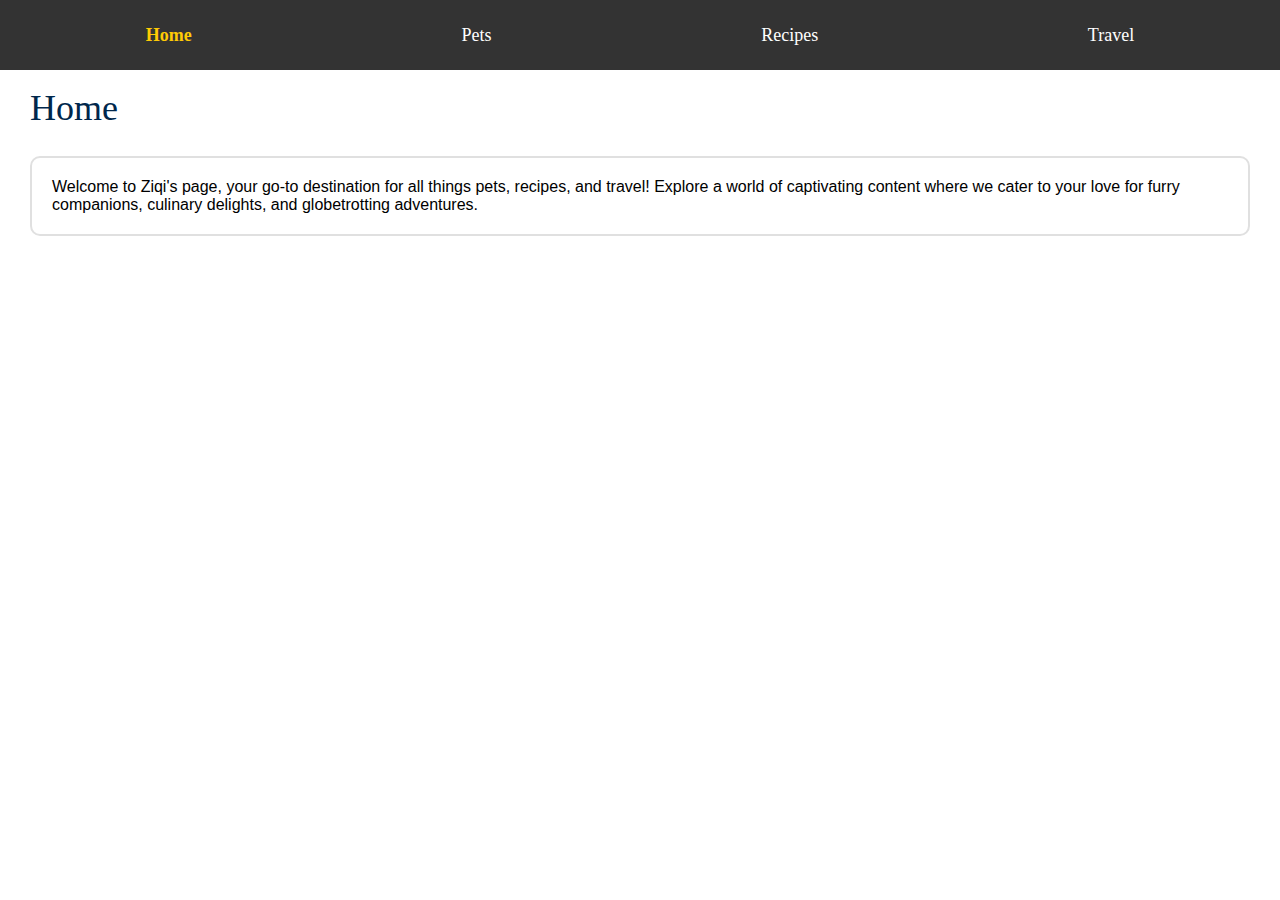
<file: index.html>
<!DOCTYPE html>
<html lang="en">

<head>
    <meta charset="UTF-8">
    <meta name="viewport" content="width=device-width, initial-scale=1.0">
    <title>Home</title>
    <link rel="stylesheet" href="css/html5reset.css">
    <link rel="stylesheet" href="css/style.css">
</head>

<body>
    <header>
        <nav>
            <a class="skip-main" href="#main">Skip to Main Content</a>
            <ul>
                <li><a class="current-page" href="index.html">Home</a></li>
                <li><a href="pets.html">Pets</a></li>
                <li><a href="recipes.html">Recipes</a></li>
                <li><a href="travel.html">Travel</a></li>
            </ul>
        </nav>
        <h1>Home</h1>
    </header>
    <main id="main">
        <div>
            <p>Welcome to Ziqi's page, your go-to destination for all things pets, recipes, and travel!
                Explore a world of captivating content where we cater to your love for furry companions, culinary
                delights, and globetrotting adventures. </p>

        </div>
        <!-- Jackie Wolf -->

    </main>

</body>

</html>
</file>
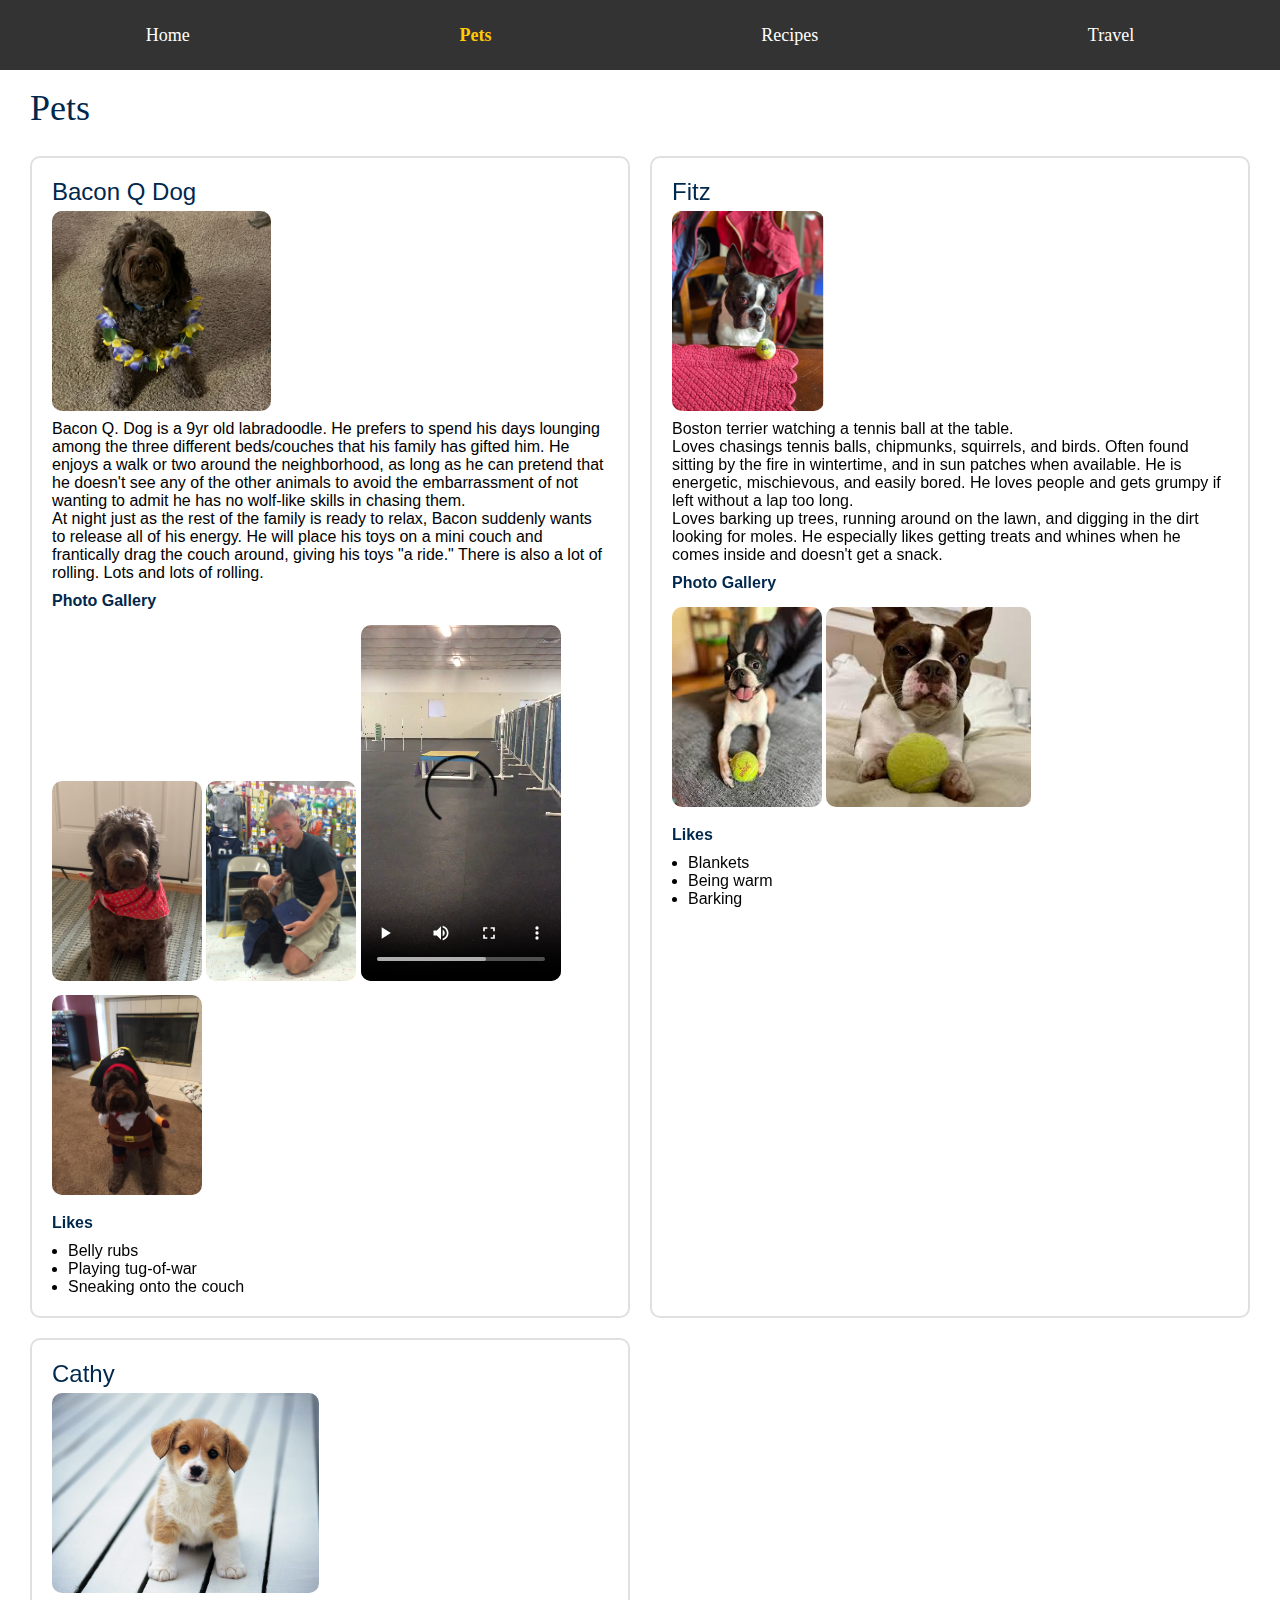
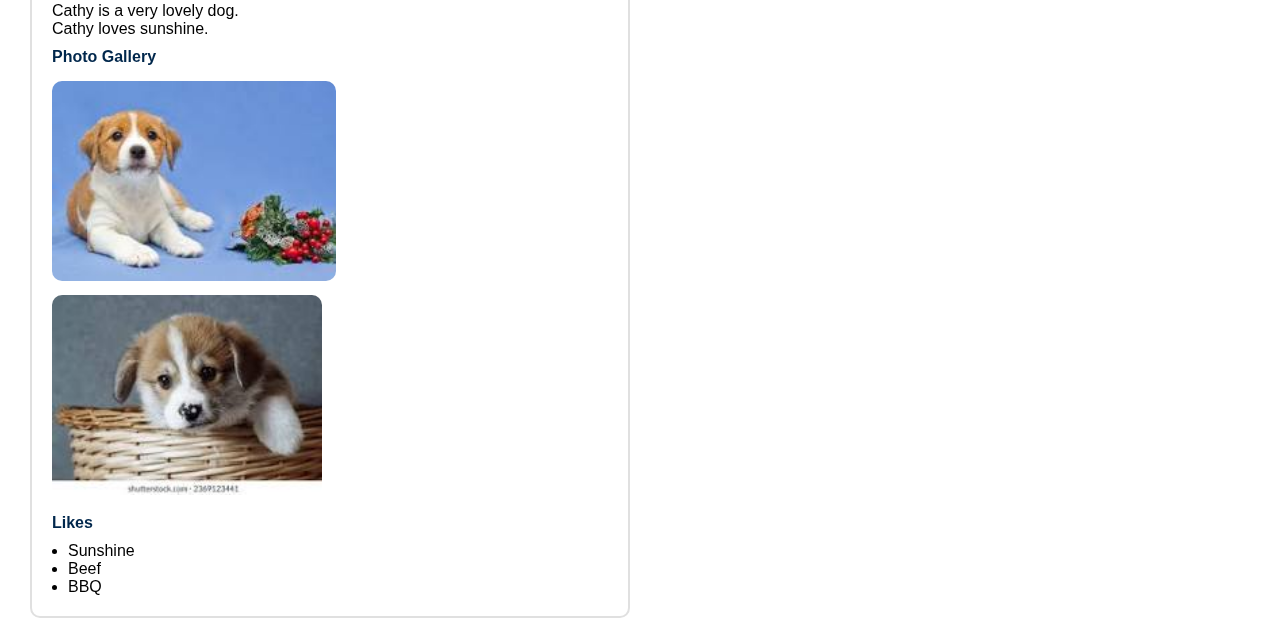
<file: pets.html>
<!DOCTYPE html>
<html lang="en">

<head>
    <meta charset="UTF-8">
    <meta name="viewport" content="width=device-width, initial-scale=1.0">
    <title>Pets</title>
    <link rel="stylesheet" href="css/html5reset.css">
    <link rel="stylesheet" href="css/style.css">
</head>

<body>
    <header>
        <nav>
            <a class="skip-main" href="#main">Skip to Main Content</a>
            <ul>
                <li><a href="index.html">Home</a></li>
                <li><a class="current-page" href="pets.html">Pets</a></li>
                <li><a href="recipes.html">Recipes</a></li>
                <li><a href="travel.html">Travel</a></li>
            </ul>
        </nav>
        <h1>Pets</h1>
    </header>
    <main id="main">
        <div>
            <h2>Bacon Q Dog</h2>
            <img src="images/bacon.jpg" width="400" alt="Brown labradoodle wearing colorful lei">

            <p>Bacon Q. Dog is a 9yr old labradoodle. He prefers to spend his days lounging among the three different
                beds/couches that his family has gifted him. He enjoys a walk or two around the neighborhood, as long as
                he can pretend that he doesn't see any of the other animals to avoid the embarrassment of not wanting to
                admit he has no wolf-like skills in chasing them.</p>
            <P>At night just as the rest of the family is ready to relax, Bacon suddenly wants to release all of his
                energy. He will place his toys on a mini couch and frantically drag the couch around, giving his toys "a
                ride." There is also a lot of rolling. Lots and lots of rolling.</P>
            <h3>Photo Gallery</h3>
            <img src="images/bacon_bandana.JPG" width="200" alt="Brown labradoodle wearing an orange bandana">
            <img src="images/bacon_graduation.JPG" width="200"
                alt="Small labradoodle puppy wearing a graduation cap and gown">
            <video width="200" controls>
                <source src="images/bacon_agility.mov">
                Your browser does not support the video tag. This was a video of a girl and dog demonstrating a sit and
                stay procedure
            </video>
            <img src="images/bacon_halloween.JPG" width="200" alt="Brown labradoodle wearing a pirate costume">

            <h3>Likes</h3>
            <ul>
                <li>Belly rubs</li>
                <li>Playing tug-of-war</li>
                <li>Sneaking onto the couch</li>
            </ul>
            <!-- Jackie Wolf -->
        </div>
        <div>
            <h2>Fitz</h2>
            <img src="images/fitz.jpeg" width="400" alt="Black and white dog watching at the tennis ball.">

            <p>Boston terrier watching a tennis ball at the table.</p>
            <p>Loves chasings tennis balls, chipmunks, squirrels, and birds. Often found sitting by the fire in
                wintertime, and in sun patches when available. He is energetic, mischievous, and easily bored. He loves
                people and gets grumpy if left without a lap too long.</p>
            <p>Loves barking up trees, running around on the lawn, and digging in the dirt looking for moles. He
                especially likes getting treats and whines when he comes inside and doesn't get a snack.</p>


            <h3>Photo Gallery</h3>
            <img src="images/fitz2.jpeg" width="200" alt="Black and white dog figure 2.">
            <img src="images/fitz3.jpeg" width="200" alt="Black and white dog figure 3.">

            <h3>Likes</h3>
            <ul>
                <li>Blankets</li>
                <li>Being warm</li>
                <li>Barking</li>
            </ul>
        </div>
        <div>
            <h2>Cathy</h2>
            <img src="images/cathy.jpeg" width="400" alt="Cute Brown and white dog.">
            <p>Cathy is a very lovely dog.</p>
            <p>Cathy loves sunshine.</p>
            <h3>Photo Gallery</h3>
            <img src="images/cathy2.jpeg" width="200" alt="Cute Brown and white dog 2.">
            <img src="images/cathy3.jpeg" width="200" alt="Cute Brown and white dog 3.">

            <h3>Likes</h3>
            <ul>
                <li>Sunshine</li>
                <li>Beef</li>
                <li>BBQ</li>
            </ul>
        </div>
    </main>

</body>

</html>
</file>
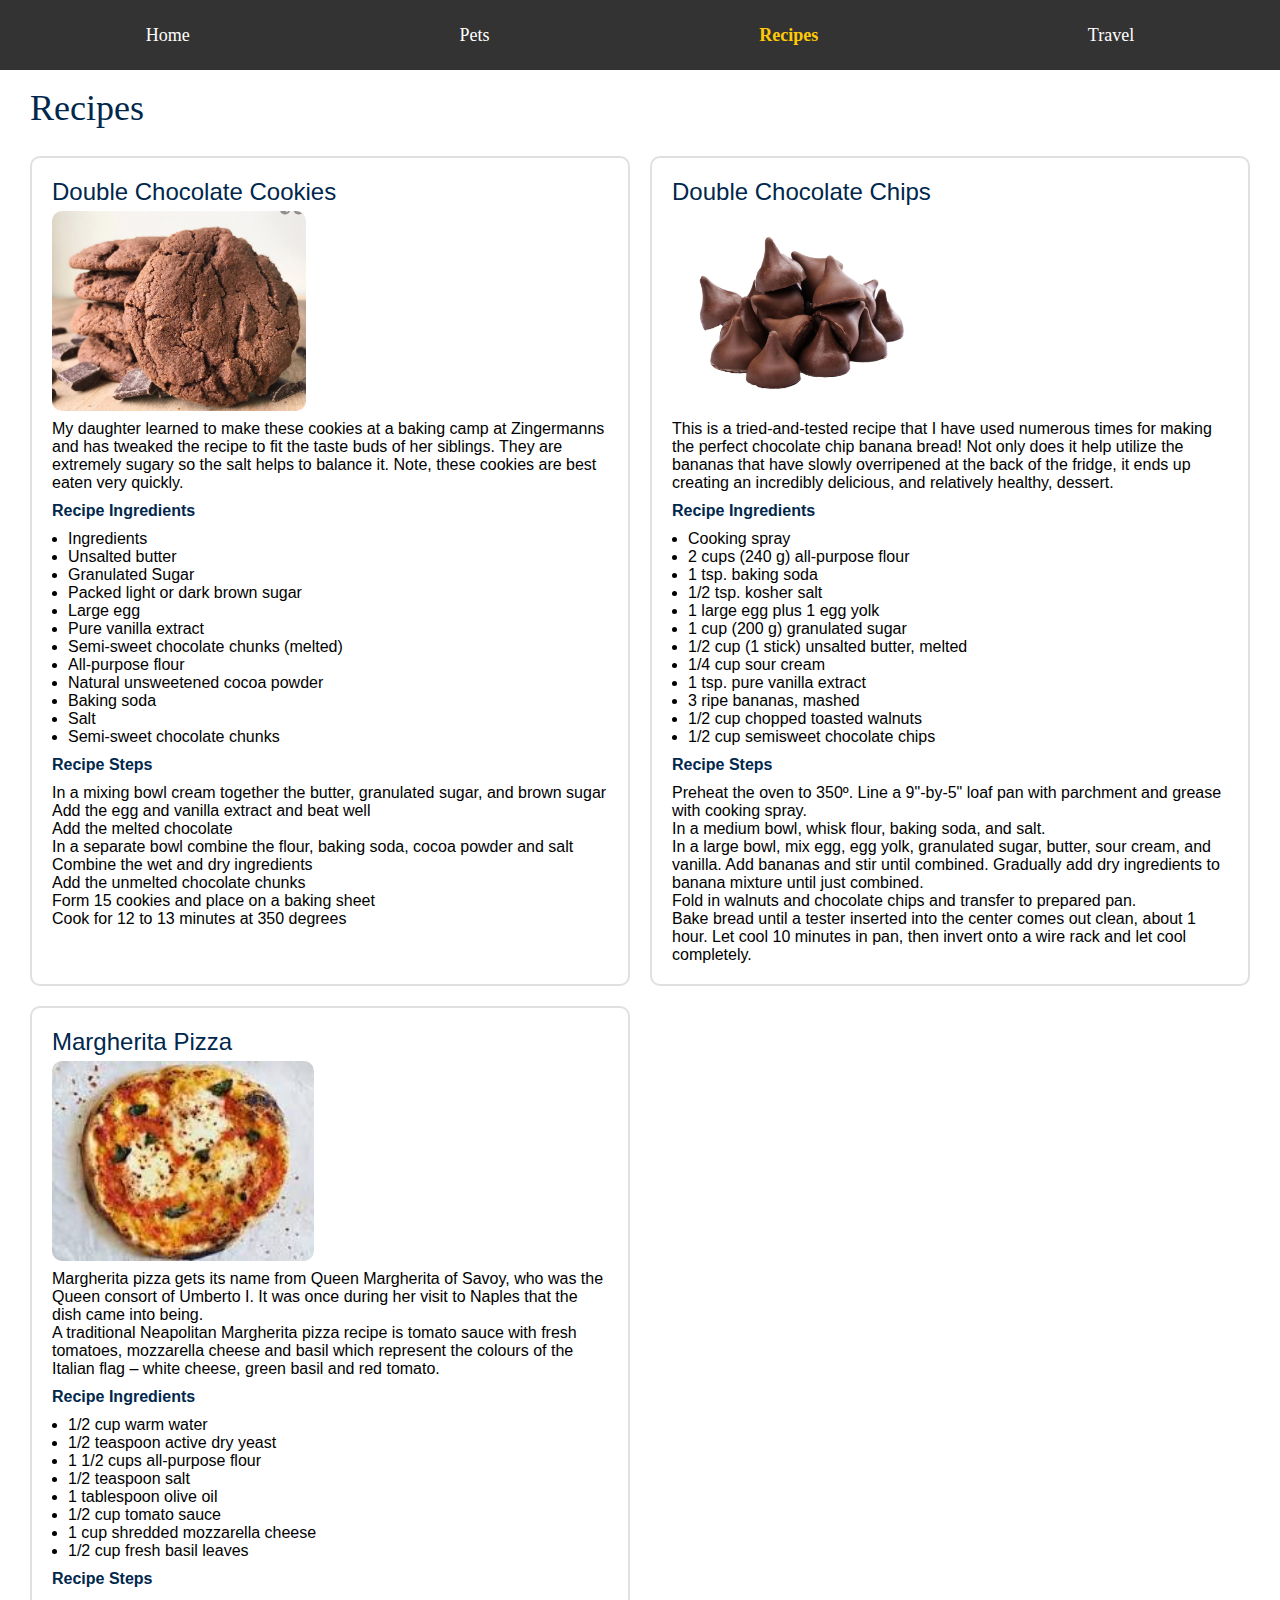
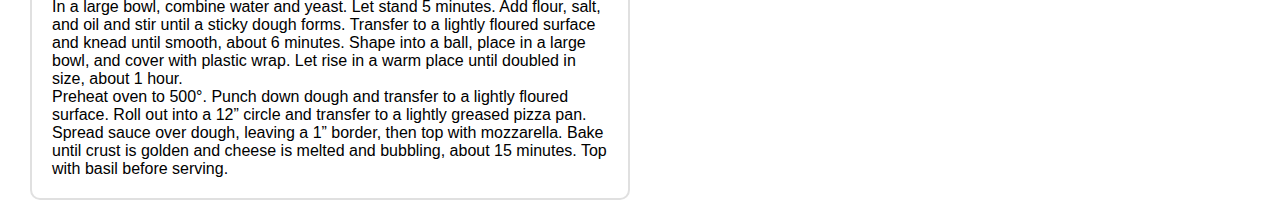
<file: recipes.html>
<!DOCTYPE html>
<html lang="en">

<head>
    <meta charset="UTF-8">
    <meta name="viewport" content="width=device-width, initial-scale=1.0">
    <title>Recipes</title>
    <link rel="stylesheet" href="css/html5reset.css">
    <link rel="stylesheet" href="css/style.css">
</head>

<body>
    <header>
        <nav>
            <a class="skip-main" href="#main">Skip to Main Content</a>
            <ul>
                <li><a href="index.html">Home</a></li>
                <li><a href="pets.html">Pets</a></li>
                <li><a class="current-page" href="recipes.html">Recipes</a></li>
                <li><a href="travel.html">Travel</a></li>
            </ul>
        </nav>
        <h1>Recipes</h1>
    </header>
    <main id="main">
        <div>
            <h2>Double Chocolate Cookies</h2>
            <img src="images/double_chocolate_cookies.png" width="400" alt="Chocolate cookies">

            <p>My daughter learned to make these cookies at a baking camp at Zingermanns and has tweaked the recipe to
                fit the taste buds of her siblings. They are extremely sugary so the salt helps to balance it. Note,
                these cookies are best eaten very quickly.</p>

            <h3>Recipe Ingredients</h3>
            <ul>
                <li>Ingredients</li>
                <li>Unsalted butter</li>
                <li>Granulated Sugar</li>
                <li>Packed light or dark brown sugar</li>
                <li>Large egg</li>
                <li>Pure vanilla extract</li>
                <li>Semi-sweet chocolate chunks (melted)</li>
                <li>All-purpose flour</li>
                <li>Natural unsweetened cocoa powder</li>
                <li>Baking soda</li>
                <li>Salt</li>
                <li>Semi-sweet chocolate chunks</li>
            </ul>

            <h3>Recipe Steps</h3>
            <ol>
                <li>In a mixing bowl cream together the butter, granulated sugar, and brown sugar</li>
                <li>Add the egg and vanilla extract and beat well</li>
                <li>Add the melted chocolate</li>
                <li>In a separate bowl combine the flour, baking soda, cocoa powder and salt</li>
                <li>Combine the wet and dry ingredients</li>
                <li>Add the unmelted chocolate chunks</li>
                <li>Form 15 cookies and place on a baking sheet</li>
                <li>Cook for 12 to 13 minutes at 350 degrees</li>
            </ol>

        </div>

        <div>
            <h2>Double Chocolate Chips</h2>
            <img src="images/double_chocolate_chips.png" width="400" alt="Chocolate chips">

            <p>This is a tried-and-tested recipe that I have used numerous times for making the perfect chocolate chip
                banana bread! Not only does it help utilize the bananas that have slowly overripened at the back of the
                fridge, it ends up creating an incredibly delicious, and relatively healthy, dessert.</p>

            <h3>Recipe Ingredients</h3>
            <ul>
                <li>Cooking spray</li>
                <li>2 cups (240 g) all-purpose flour</li>
                <li>1 tsp. baking soda</li>
                <li>1/2 tsp. kosher salt</li>
                <li>1 large egg plus 1 egg yolk</li>
                <li>1 cup (200 g) granulated sugar</li>
                <li>1/2 cup (1 stick) unsalted butter, melted</li>
                <li>1/4 cup sour cream</li>
                <li>1 tsp. pure vanilla extract</li>
                <li>3 ripe bananas, mashed</li>
                <li>1/2 cup chopped toasted walnuts</li>
                <li>1/2 cup semisweet chocolate chips</li>
            </ul>

            <h3>Recipe Steps</h3>
            <ol>
                <li>Preheat the oven to 350º. Line a 9"-by-5" loaf pan with parchment and grease with cooking spray.
                </li>
                <li>In a medium bowl, whisk flour, baking soda, and salt.</li>
                <li>In a large bowl, mix egg, egg yolk, granulated sugar, butter, sour cream, and vanilla. Add bananas
                    and stir until combined. Gradually add dry ingredients to banana mixture until just combined.</li>
                <li>Fold in walnuts and chocolate chips and transfer to prepared pan.</li>
                <li>Bake bread until a tester inserted into the center comes out clean, about 1 hour. Let cool 10
                    minutes in pan, then invert onto a wire rack and let cool completely.</li>
            </ol>

        </div>

        <div>
            <h2>Margherita Pizza</h2>
            <img src="images/pizza.jpeg" width="400" alt="Pizza">

            <p>Margherita pizza gets its name from Queen Margherita of Savoy, who was the Queen consort of Umberto I. It
                was once during her visit to Naples that the dish came into being.</p>

            <p>A traditional Neapolitan Margherita pizza recipe is tomato sauce with fresh tomatoes, mozzarella cheese
                and basil which represent the colours of the Italian flag – white cheese, green basil and red tomato.
            </p>

            <h3>Recipe Ingredients</h3>
            <ul>
                <li>1/2 cup warm water</li>
                <li>1/2 teaspoon active dry yeast</li>
                <li>1 1/2 cups all-purpose flour</li>
                <li>1/2 teaspoon salt</li>
                <li>1 tablespoon olive oil</li>
                <li>1/2 cup tomato sauce</li>
                <li>1 cup shredded mozzarella cheese</li>
                <li>1/2 cup fresh basil leaves</li>
            </ul>

            <h3>Recipe Steps</h3>
            <ol>
                <li>In a large bowl, combine water and yeast. Let stand 5 minutes. Add flour, salt, and oil and stir
                    until a sticky dough forms. Transfer to a lightly floured surface and knead until smooth, about 6
                    minutes. Shape into a ball, place in a large bowl, and cover with plastic wrap. Let rise in a warm
                    place until doubled in size, about 1 hour.</li>
                <li>Preheat oven to 500°. Punch down dough and transfer to a lightly floured surface. Roll out into a
                    12” circle and transfer to a lightly greased pizza pan. Spread sauce over dough, leaving a 1”
                    border, then top with mozzarella. Bake until crust is golden and cheese is melted and bubbling,
                    about 15 minutes. Top with basil before serving.</li>
            </ol>
        </div>
    </main>

</body>

</html>
</file>
<file: css/style.css>
.skip-main {
    left: -1000px;
    position: absolute;
    color: black;
}

.skip-main:focus {
    left: 10px;
    color: white;
}

.current-page {
    font-weight: bold;
    color: #FFCB05;
}

.current-page:focus {
    color: black;
    background-color: #FFCB05;
}

* {
    font-family: -apple-system, sans-serif;
    line-height: normal;
}

nav ul {
    list-style: none;
    height: 50px;
    align-items: center;
    display: grid;
    grid-template-columns: repeat(4, auto);
    gap: 10px;
    background-color: #333;
    color: #fff;
}

nav li {
    text-align: center;
}

nav a {
    text-decoration: none;
    color: #fff;
    padding: 10px;
    transition: background-color 0.3s;
}

nav a:hover {
    background-color: #555;
}


h1, h2, h3 {
    color: #00274C;
}

h1 {
    padding: 10px 30px;
    font-size: 36px;;
}

h2 {
    font-size: 24px;
}

h3 {
    margin: 10px 0;
    font-size: 16px;
    font-weight: bold;
}

main {
    display: grid;
    grid-template-columns: repeat(auto-fit, minmax(300px, 1fr));
    gap: 20px;
    padding: 10px 30px;
}

div {
    background-color: white;
    padding: 20px;
    border: 2px solid #e0e0e0;
    border-radius: 10px;
}

img, video {
    max-width: 100%;
    height: auto;
    border-radius: 10px;
    margin: 5px 0;
}

ul {
    padding: 0px 1em;
    list-style-type: disc;
}

@media (prefers-reduced-motion: reduce) {
    .gif {
      display: none;
    }
    video {
      display: none;
    }
  }

@media (min-width: 600px) {
    nav ul {
        height: 70px; /* Adjust the height as needed */
    }

    nav li {
        font-size: 18px;
    }

    main {
        display: grid;
        grid-template-columns: repeat(auto-fit, minmax(500px, 1fr));
    }

    h1 {
        margin: 10px 0;
    }

    img {
        height: 200px;
        width: auto;
    }

}
</file>
